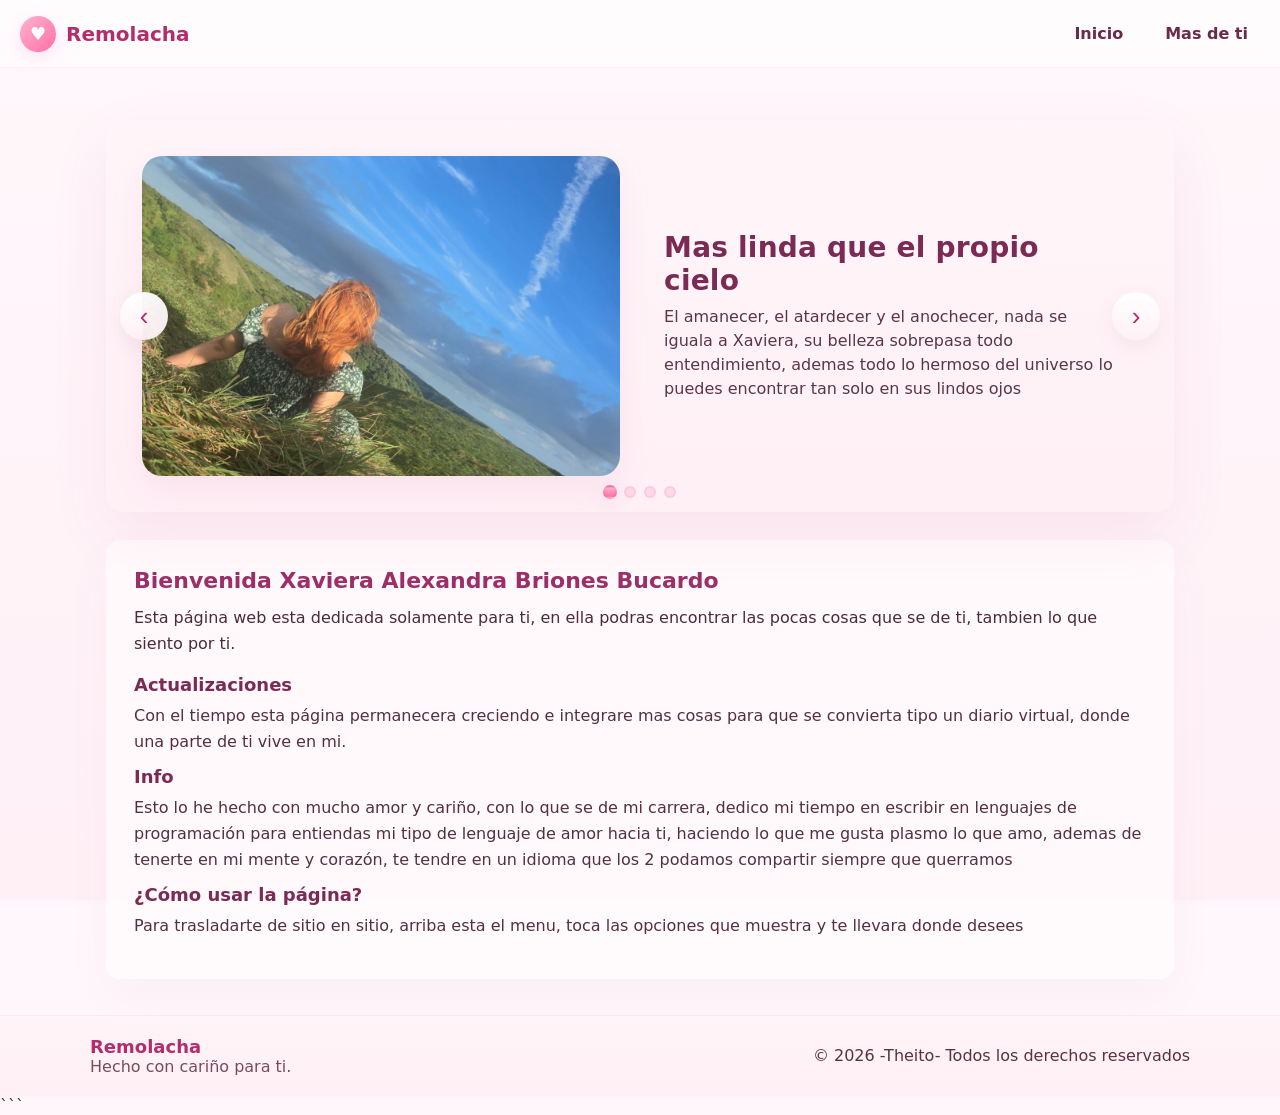
<file: index.html>
<!doctype html>
<html lang="es">
<head>
  <meta charset="utf-8" />
  <meta name="viewport" content="width=device-width,initial-scale=1" />
  <title>Remolacha❤️‍🩹</title>

  <link rel="stylesheet" href="./style.css">
</head>
<body>

  <header class="nav" id="nav">
    <div class="logo" aria-hidden="false">
      <div class="heart" aria-hidden="true">♥</div>
      Remolacha
    </div>
    <nav>
      <ul>
        <li><a href="./index.html">Inicio</a></li>
        <li><a href="./html/extra 1.html">Mas de ti</a></li>
      </ul>
    </nav>
  </header>

  <main class="container">

    <section id="inicio" class="carousel" aria-label="Carrusel romántico">
      <div class="slides" id="slides">
        <!-- Slide 1 -->
        <div class="slide s1" role="group" aria-roledescription="slide" aria-label="Slide 1">
          <div class="content">
            <div class="img-blob">
              <img class="slide-img" src="./img/1.jpg" alt="Pareja caminando al atardecer" loading="lazy">
            </div>
            <div class="text">
              <h2>Mas linda que el propio cielo</h2>
              <p>El amanecer, el atardecer y el anochecer, nada se iguala a Xaviera, su belleza sobrepasa todo entendimiento, ademas todo lo hermoso del universo lo puedes encontrar tan solo en sus lindos ojos</p>
            </div>
          </div>
        </div>

        <!-- Slide 2 -->
        <div class="slide s2" role="group" aria-roledescription="slide" aria-label="Slide 2">
          <div class="content">
            <div class="img-blob">
              <img class="slide-img" src="./img/3.jpg" alt="Risas compartidas en un café" loading="lazy">
            </div>
            <div class="text">
              <h2>Risas compartidas</h2>
              <p>Cuando estas con ella siempre hay algo que hablar y te transmite su vibra que te da paz y felicidad, su ser es incomparable, es imposible conocer a alguien mas como Alexandra</p>
            </div>
          </div>
        </div>

        <!-- Slide 3 -->
        <div class="slide s3" role="group" aria-roledescription="slide" aria-label="Slide 3">
          <div class="content">
            <div class="img-blob">
              <img class="slide-img" src="./img/4.jpg" alt="Manos entrelazadas" loading="lazy">
            </div>
            <div class="text">
              <h2>Regalo de Dios</h2>
              <p>Conocerla es una bendición de parte de Dios, transmite calidez con cada abrazo suyo, la vida seria distinta si ella no se cruza en tu camino, ya que ella marca un antes y un despues</p>
            </div>
          </div>
        </div>

        <!-- Slide 4 -->
        <div class="slide s4" role="group" aria-roledescription="slide" aria-label="Slide 4">
          <div class="content">
            <div class="img-blob">
              <img class="slide-img" src="./img/0.jpg" alt="Mirada cómplice al horizonte" loading="lazy">
            </div>
            <div class="text">
              <h2>Es la mujer que amo</h2>
              <p>Conecte con ella desde que me iba a su lado en el microbus, mientras ella iba apoyada en mi, vi lo linda que podia ser, desde entonces, no hay segundo que mi alma la recuerde, que mi corazón la ame y que mi ser la quiera</p>
            </div>
          </div>
        </div>
      </div>

      <!-- Flechas -->
      <button class="arrow left" id="prev" aria-label="Anterior">‹</button>
      <button class="arrow right" id="next" aria-label="Siguiente">›</button>

      <!-- Indicadores -->
      <div class="indicators" id="indicators" aria-hidden="false">
        <button class="dot active" data-index="0" aria-label="Ir a slide 1"></button>
        <button class="dot" data-index="1" aria-label="Ir a slide 2"></button>
        <button class="dot" data-index="2" aria-label="Ir a slide 3"></button>
        <button class="dot" data-index="3" aria-label="Ir a slide 4"></button>
      </div>
    </section>

    <!-- Espacio extenso para información -->
    <section id="info" class="info">
      <h3>Bienvenida Xaviera Alexandra Briones Bucardo</h3>
      <p>
Esta página web esta dedicada solamente para ti, en ella podras encontrar las pocas cosas que se de ti, tambien lo que siento por ti.
      </p>

      <article class="long-text">
        <h4>Actualizaciones</h4>
        <p>Con el tiempo esta página permanecera creciendo e integrare mas cosas para que se convierta tipo un diario virtual, donde una parte de ti vive en mi.</p>

        <h4>Info</h4>
        <p>Esto lo he hecho con mucho amor y cariño, con lo que se de mi carrera, dedico mi tiempo en escribir en lenguajes de programación para entiendas mi tipo de lenguaje de amor hacia ti, haciendo lo que me gusta plasmo lo que amo, ademas de tenerte en mi mente y corazón, te tendre en un idioma que los 2 podamos compartir siempre que querramos</p>

                <h4>¿Cómo usar la página?</h4>
        <p>Para trasladarte de sitio en sitio, arriba esta el menu, toca las opciones que muestra y te llevara donde desees</p>

      </article>
    </section>
  </main>

  <!-- Footer -->
  <footer class="site-footer" id="contacto">
    <div class="footer-inner">
      <div class="footer-left">
        <strong>Remolacha</strong>
        <p>Hecho con cariño para ti.</p>
      </div>
      <div class="footer-right">
        <p>© <span id="year"></span> -Theito- Todos los derechos reservados</p>
      </div>
    </div>
  </footer>

  <!-- JavaScript inline (scripts dentro del HTML) -->
  <script>
    (function(){
      // Referencias DOM
      const slidesEl = document.getElementById('slides');
      let slides = Array.from(document.querySelectorAll('.slide'));
      const prevBtn = document.getElementById('prev');
      const nextBtn = document.getElementById('next');
      const indicatorsEl = document.getElementById('indicators');
      let dots = Array.from(indicatorsEl ? indicatorsEl.querySelectorAll('.dot') : []);
      let index = 0;
      const intervalMs = 5000; // 5 segundos
      let timer = null;
      let isHovering = false;

      // Recalcula total dinámicamente
      function totalSlides() { return slides.length; }

      // Asegura que el contenedor y cada slide tengan los estilos inline necesarios
      function updateSlidesWidth() {
        const total = totalSlides();
        slidesEl.style.width = (100 * total) + '%';
        slides.forEach((s) => {
          s.style.flex = '0 0 ' + (100 / total) + '%';
          s.style.maxWidth = (100 / total) + '%';
        });
      }

      // Mueve al slide i
      function goTo(i, animate = true) {
        const total = totalSlides();
        if(total === 0) return;
        index = ((i % total) + total) % total;
        if(!animate) {
          slidesEl.style.transition = 'none';
        } else {
          slidesEl.style.transition = '';
        }
        // mover según porcentaje relativo (cada slide ocupa 100/total % de slidesEl)
        const shift = (index * (100 / total));
        slidesEl.style.transform = 'translateX(-' + shift + '%)';
        updateDots();
        // accesibilidad
        slides.forEach((s, idx) => {
          s.setAttribute('aria-hidden', idx === index ? 'false' : 'true');
        });
      }

      function next() { goTo(index + 1); }
      function prev() { goTo(index - 1); }

      function updateDots() {
        dots.forEach(d => d.classList.remove('active'));
        if(dots[index]) dots[index].classList.add('active');
        // mantener data-index actualizado en caso de cambios
        dots.forEach((d, i) => d.dataset.index = i);
      }

      // Temporizador autoplay con pausa en hover / focus
      function startTimer() {
        stopTimer();
        timer = setInterval(() => { if(!isHovering) next(); }, intervalMs);
      }
      function stopTimer() {
        if(timer) { clearInterval(timer); timer = null; }
      }

      // Eventos botones e indicadores
      function attachEvents() {
        if(nextBtn) nextBtn.addEventListener('click', () => { next(); startTimer(); });
        if(prevBtn) prevBtn.addEventListener('click', () => { prev(); startTimer(); });

        // indicadores (dots)
        dots.forEach(d => {
          d.addEventListener('click', (e) => {
            const i = Number(e.currentTarget.dataset.index);
            goTo(i);
            startTimer();
          });
        });

        // pausa autoplay en hover/focus
        const carousel = document.querySelector('.carousel');
        if(carousel) {
          carousel.addEventListener('mouseenter', () => { isHovering = true; });
          carousel.addEventListener('mouseleave', () => { isHovering = false; });
          carousel.addEventListener('focusin', () => { isHovering = true; });
          carousel.addEventListener('focusout', () => { isHovering = false; });
        }

        // swipe táctil básico
        (function addSwipe() {
          const carouselEl = document.querySelector('.carousel');
          if(!carouselEl) return;
          let startX = 0;
          let deltaX = 0;
          const threshold = 50;
          carouselEl.addEventListener('touchstart', (e) => {
            startX = e.touches[0].clientX;
            deltaX = 0;
            isHovering = true;
          }, {passive: true});
          carouselEl.addEventListener('touchmove', (e) => {
            deltaX = e.touches[0].clientX - startX;
          }, {passive: true});
          carouselEl.addEventListener('touchend', () => {
            isHovering = false;
            if(Math.abs(deltaX) > threshold) {
              if(deltaX > 0) prev(); else next();
              startTimer();
            }
          });
        })();

        // accesibilidad: flechas del teclado
        document.addEventListener('keydown', (e) => {
          if(e.key === 'ArrowLeft') { prev(); startTimer(); }
          if(e.key === 'ArrowRight') { next(); startTimer(); }
        });
      }

      // Inicialización completa (y después de añadir/eliminar slides)
      function initCarousel() {
        slides = Array.from(document.querySelectorAll('.slide'));
        // si no hay indicadores o su número no coincide, rehacerlos
        let shouldRebuildDots = false;
        if(!indicatorsEl) {
          shouldRebuildDots = true;
        } else {
          const existing = Array.from(indicatorsEl.querySelectorAll('.dot'));
          if(existing.length !== slides.length) shouldRebuildDots = true;
        }
        if(shouldRebuildDots) rebuildIndicators();
        dots = Array.from(document.querySelectorAll('.dot'));
        updateSlidesWidth();
        attachEvents();
        goTo(0, false);
        startTimer();
      }

      // Reconstruir indicadores desde cero para sincronizar con slides
      function rebuildIndicators() {
        if(!indicatorsEl) return;
        indicatorsEl.innerHTML = '';
        slides.forEach((s, i) => {
          const btn = document.createElement('button');
          btn.className = 'dot' + (i === 0 ? ' active' : '');
          btn.dataset.index = i;
          btn.setAttribute('aria-label', 'Ir a slide ' + (i + 1));
          indicatorsEl.appendChild(btn);
        });
      }

      // API pública simple para añadir slides dinámicamente
      window.romanticaCarousel = {
        addSlide: function({imgSrc, imgAlt, title = '', text = ''}) {
          const slide = document.createElement('div');
          slide.className = 'slide';
          const idx = totalSlides();
          slide.setAttribute('role','group');
          slide.setAttribute('aria-roledescription','slide');
          slide.setAttribute('aria-label','Slide ' + (idx + 1));
          slide.innerHTML = `
            <div class="content">
              <div class="img-blob">
                <img class="slide-img" src="${escapeHtml(imgSrc)}" alt="${escapeHtml(imgAlt || '')}" loading="lazy">
              </div>
              <div class="text">
                <h2>${escapeHtml(title)}</h2>
                <p>${escapeHtml(text)}</p>
              </div>
            </div>
          `;
          slidesEl.appendChild(slide);
          // re-inicializar estructura
          initCarousel();
        },
        goTo: function(i) { goTo(i); },
        next: next,
        prev: prev,
        stop: stopTimer,
        play: startTimer
      };

      // escapeHtml para seguridad al insertar strings
      function escapeHtml(str) {
        if(!str) return '';
        return String(str).replace(/[&<>"']/g, function(m) {
          return ({'&':'&amp;','<':'&lt;','>':'&gt;','"':'&quot;',"'":'&#39;'})[m];
        });
      }

      // Año dinámico en footer
      const yearEl = document.getElementById('year');
      if(yearEl) yearEl.textContent = new Date().getFullYear();

      // Ejecutar init
      initCarousel();

      (function(){
  const prefersReduced = window.matchMedia && window.matchMedia('(prefers-reduced-motion: reduce)').matches;
  const STAGGER_MS = 80;

  // Si el usuario prefiere reducir movimiento, marcar todo visible y salir
  if (prefersReduced) {
    document.querySelectorAll('.fade-in-up').forEach(el => el.classList.add('is-visible'));
    return;
  }

  // Observer para elementos que no están en vista al cargar
  const io = new IntersectionObserver((entries) => {
    entries.forEach(entry => {
      if (entry.isIntersecting) {
        entry.target.classList.add('is-visible');
        io.unobserve(entry.target);
      }
    });
  }, { root: null, rootMargin: '0px 0px -8% 0px', threshold: 0.08 });

  // Revelado inmediato con stagger para elementos visibles en carga
  function revealOnLoad() {
    const els = Array.from(document.querySelectorAll('.fade-in-up'));
    els.forEach((el, i) => {
      const rect = el.getBoundingClientRect();
      const inViewport = rect.top < window.innerHeight && rect.bottom > 0;
      const data = el.getAttribute('data-stagger');
      const idx = (data !== null) ? Number(data) : i;
      const delay = Math.max(0, Math.min(8, idx)) * STAGGER_MS;

      if (inViewport) {
        // usar rAF + timeout para asegurar la transición sea visible
        requestAnimationFrame(() => {
          setTimeout(() => el.classList.add('is-visible'), delay);
        });
      } else {
        io.observe(el);
      }
    });
  }

  // Ejecutar en carga completa del DOM
  if (document.readyState === 'loading') {
    document.addEventListener('DOMContentLoaded', revealOnLoad);
  } else {
    revealOnLoad();
  }

  // API: permitir revelar manualmente
  window.revealElementNow = function(selectorOrEl, delay = 0) {
    const el = (typeof selectorOrEl === 'string') ? document.querySelector(selectorOrEl) : selectorOrEl;
    if (!el) return;
    setTimeout(() => el.classList.add('is-visible'), delay);
    try { io.unobserve(el); } catch(e){}
  };
})();(function(){
  const prefersReduced = window.matchMedia && window.matchMedia('(prefers-reduced-motion: reduce)').matches;
  const STAGGER_MS = 80;

  // Si el usuario prefiere reducir movimiento, marcar todo visible y salir
  if (prefersReduced) {
    document.querySelectorAll('.fade-in-up').forEach(el => el.classList.add('is-visible'));
    return;
  }

  // Observer para elementos que no están en vista al cargar
  const io = new IntersectionObserver((entries) => {
    entries.forEach(entry => {
      if (entry.isIntersecting) {
        entry.target.classList.add('is-visible');
        io.unobserve(entry.target);
      }
    });
  }, { root: null, rootMargin: '0px 0px -8% 0px', threshold: 0.08 });

  // Revelado inmediato con stagger para elementos visibles en carga
  function revealOnLoad() {
    const els = Array.from(document.querySelectorAll('.fade-in-up'));
    els.forEach((el, i) => {
      const rect = el.getBoundingClientRect();
      const inViewport = rect.top < window.innerHeight && rect.bottom > 0;
      const data = el.getAttribute('data-stagger');
      const idx = (data !== null) ? Number(data) : i;
      const delay = Math.max(0, Math.min(8, idx)) * STAGGER_MS;

      if (inViewport) {
        // usar rAF + timeout para asegurar la transición sea visible
        requestAnimationFrame(() => {
          setTimeout(() => el.classList.add('is-visible'), delay);
        });
      } else {
        io.observe(el);
      }
    });
  }

  // Ejecutar en carga completa del DOM
  if (document.readyState === 'loading') {
    document.addEventListener('DOMContentLoaded', revealOnLoad);
  } else {
    revealOnLoad();
  }

  // API: permitir revelar manualmente
  window.revealElementNow = function(selectorOrEl, delay = 0) {
    const el = (typeof selectorOrEl === 'string') ? document.querySelector(selectorOrEl) : selectorOrEl;
    if (!el) return;
    setTimeout(() => el.classList.add('is-visible'), delay);
    try { io.unobserve(el); } catch(e){}
  };
})();(function(){
  const prefersReduced = window.matchMedia && window.matchMedia('(prefers-reduced-motion: reduce)').matches;
  const STAGGER_MS = 80;

  // Si el usuario prefiere reducir movimiento, marcar todo visible y salir
  if (prefersReduced) {
    document.querySelectorAll('.fade-in-up').forEach(el => el.classList.add('is-visible'));
    return;
  }

  // Observer para elementos que no están en vista al cargar
  const io = new IntersectionObserver((entries) => {
    entries.forEach(entry => {
      if (entry.isIntersecting) {
        entry.target.classList.add('is-visible');
        io.unobserve(entry.target);
      }
    });
  }, { root: null, rootMargin: '0px 0px -8% 0px', threshold: 0.08 });

  // Revelado inmediato con stagger para elementos visibles en carga
  function revealOnLoad() {
    const els = Array.from(document.querySelectorAll('.fade-in-up'));
    els.forEach((el, i) => {
      const rect = el.getBoundingClientRect();
      const inViewport = rect.top < window.innerHeight && rect.bottom > 0;
      const data = el.getAttribute('data-stagger');
      const idx = (data !== null) ? Number(data) : i;
      const delay = Math.max(0, Math.min(8, idx)) * STAGGER_MS;

      if (inViewport) {
        // usar rAF + timeout para asegurar la transición sea visible
        requestAnimationFrame(() => {
          setTimeout(() => el.classList.add('is-visible'), delay);
        });
      } else {
        io.observe(el);
      }
    });
  }

  // Ejecutar en carga completa del DOM
  if (document.readyState === 'loading') {
    document.addEventListener('DOMContentLoaded', revealOnLoad);
  } else {
    revealOnLoad();
  }

  // API: permitir revelar manualmente
  window.revealElementNow = function(selectorOrEl, delay = 0) {
    const el = (typeof selectorOrEl === 'string') ? document.querySelector(selectorOrEl) : selectorOrEl;
    if (!el) return;
    setTimeout(() => el.classList.add('is-visible'), delay);
    try { io.unobserve(el); } catch(e){}
  };
})();(function(){
  const prefersReduced = window.matchMedia && window.matchMedia('(prefers-reduced-motion: reduce)').matches;
  const STAGGER_MS = 80;

  // Si el usuario prefiere reducir movimiento, marcar todo visible y salir
  if (prefersReduced) {
    document.querySelectorAll('.fade-in-up').forEach(el => el.classList.add('is-visible'));
    return;
  }

  // Observer para elementos que no están en vista al cargar
  const io = new IntersectionObserver((entries) => {
    entries.forEach(entry => {
      if (entry.isIntersecting) {
        entry.target.classList.add('is-visible');
        io.unobserve(entry.target);
      }
    });
  }, { root: null, rootMargin: '0px 0px -8% 0px', threshold: 0.08 });

  // Revelado inmediato con stagger para elementos visibles en carga
  function revealOnLoad() {
    const els = Array.from(document.querySelectorAll('.fade-in-up'));
    els.forEach((el, i) => {
      const rect = el.getBoundingClientRect();
      const inViewport = rect.top < window.innerHeight && rect.bottom > 0;
      const data = el.getAttribute('data-stagger');
      const idx = (data !== null) ? Number(data) : i;
      const delay = Math.max(0, Math.min(8, idx)) * STAGGER_MS;

      if (inViewport) {
        // usar rAF + timeout para asegurar la transición sea visible
        requestAnimationFrame(() => {
          setTimeout(() => el.classList.add('is-visible'), delay);
        });
      } else {
        io.observe(el);
      }
    });
  }

  // Ejecutar en carga completa del DOM
  if (document.readyState === 'loading') {
    document.addEventListener('DOMContentLoaded', revealOnLoad);
  } else {
    revealOnLoad();
  }

  // API: permitir revelar manualmente
  window.revealElementNow = function(selectorOrEl, delay = 0) {
    const el = (typeof selectorOrEl === 'string') ? document.querySelector(selectorOrEl) : selectorOrEl;
    if (!el) return;
    setTimeout(() => el.classList.add('is-visible'), delay);
    try { io.unobserve(el); } catch(e){}
  };
})();(function(){
  const prefersReduced = window.matchMedia && window.matchMedia('(prefers-reduced-motion: reduce)').matches;
  const STAGGER_MS = 80;

  // Si el usuario prefiere reducir movimiento, marcar todo visible y salir
  if (prefersReduced) {
    document.querySelectorAll('.fade-in-up').forEach(el => el.classList.add('is-visible'));
    return;
  }

  // Observer para elementos que no están en vista al cargar
  const io = new IntersectionObserver((entries) => {
    entries.forEach(entry => {
      if (entry.isIntersecting) {
        entry.target.classList.add('is-visible');
        io.unobserve(entry.target);
      }
    });
  }, { root: null, rootMargin: '0px 0px -8% 0px', threshold: 0.08 });

  // Revelado inmediato con stagger para elementos visibles en carga
  function revealOnLoad() {
    const els = Array.from(document.querySelectorAll('.fade-in-up'));
    els.forEach((el, i) => {
      const rect = el.getBoundingClientRect();
      const inViewport = rect.top < window.innerHeight && rect.bottom > 0;
      const data = el.getAttribute('data-stagger');
      const idx = (data !== null) ? Number(data) : i;
      const delay = Math.max(0, Math.min(8, idx)) * STAGGER_MS;

      if (inViewport) {
        // usar rAF + timeout para asegurar la transición sea visible
        requestAnimationFrame(() => {
          setTimeout(() => el.classList.add('is-visible'), delay);
        });
      } else {
        io.observe(el);
      }
    });
  }

  // Ejecutar en carga completa del DOM
  if (document.readyState === 'loading') {
    document.addEventListener('DOMContentLoaded', revealOnLoad);
  } else {
    revealOnLoad();
  }

  // API: permitir revelar manualmente
  window.revealElementNow = function(selectorOrEl, delay = 0) {
    const el = (typeof selectorOrEl === 'string') ? document.querySelector(selectorOrEl) : selectorOrEl;
    if (!el) return;
    setTimeout(() => el.classList.add('is-visible'), delay);
    try { io.unobserve(el); } catch(e){}
  };
})();(function(){
  const prefersReduced = window.matchMedia && window.matchMedia('(prefers-reduced-motion: reduce)').matches;
  const STAGGER_MS = 80;

  // Si el usuario prefiere reducir movimiento, marcar todo visible y salir
  if (prefersReduced) {
    document.querySelectorAll('.fade-in-up').forEach(el => el.classList.add('is-visible'));
    return;
  }

  // Observer para elementos que no están en vista al cargar
  const io = new IntersectionObserver((entries) => {
    entries.forEach(entry => {
      if (entry.isIntersecting) {
        entry.target.classList.add('is-visible');
        io.unobserve(entry.target);
      }
    });
  }, { root: null, rootMargin: '0px 0px -8% 0px', threshold: 0.08 });

  // Revelado inmediato con stagger para elementos visibles en carga
  function revealOnLoad() {
    const els = Array.from(document.querySelectorAll('.fade-in-up'));
    els.forEach((el, i) => {
      const rect = el.getBoundingClientRect();
      const inViewport = rect.top < window.innerHeight && rect.bottom > 0;
      const data = el.getAttribute('data-stagger');
      const idx = (data !== null) ? Number(data) : i;
      const delay = Math.max(0, Math.min(8, idx)) * STAGGER_MS;

      if (inViewport) {
        // usar rAF + timeout para asegurar la transición sea visible
        requestAnimationFrame(() => {
          setTimeout(() => el.classList.add('is-visible'), delay);
        });
      } else {
        io.observe(el);
      }
    });
  }

  // Ejecutar en carga completa del DOM
  if (document.readyState === 'loading') {
    document.addEventListener('DOMContentLoaded', revealOnLoad);
  } else {
    revealOnLoad();
  }

  // API: permitir revelar manualmente
  window.revealElementNow = function(selectorOrEl, delay = 0) {
    const el = (typeof selectorOrEl === 'string') ? document.querySelector(selectorOrEl) : selectorOrEl;
    if (!el) return;
    setTimeout(() => el.classList.add('is-visible'), delay);
    try { io.unobserve(el); } catch(e){}
  };
})();(function(){
  const prefersReduced = window.matchMedia && window.matchMedia('(prefers-reduced-motion: reduce)').matches;
  const STAGGER_MS = 80;

  // Si el usuario prefiere reducir movimiento, marcar todo visible y salir
  if (prefersReduced) {
    document.querySelectorAll('.fade-in-up').forEach(el => el.classList.add('is-visible'));
    return;
  }

  // Observer para elementos que no están en vista al cargar
  const io = new IntersectionObserver((entries) => {
    entries.forEach(entry => {
      if (entry.isIntersecting) {
        entry.target.classList.add('is-visible');
        io.unobserve(entry.target);
      }
    });
  }, { root: null, rootMargin: '0px 0px -8% 0px', threshold: 0.08 });

  // Revelado inmediato con stagger para elementos visibles en carga
  function revealOnLoad() {
    const els = Array.from(document.querySelectorAll('.fade-in-up'));
    els.forEach((el, i) => {
      const rect = el.getBoundingClientRect();
      const inViewport = rect.top < window.innerHeight && rect.bottom > 0;
      const data = el.getAttribute('data-stagger');
      const idx = (data !== null) ? Number(data) : i;
      const delay = Math.max(0, Math.min(8, idx)) * STAGGER_MS;

      if (inViewport) {
        // usar rAF + timeout para asegurar la transición sea visible
        requestAnimationFrame(() => {
          setTimeout(() => el.classList.add('is-visible'), delay);
        });
      } else {
        io.observe(el);
      }
    });
  }

  // Ejecutar en carga completa del DOM
  if (document.readyState === 'loading') {
    document.addEventListener('DOMContentLoaded', revealOnLoad);
  } else {
    revealOnLoad();
  }

  // API: permitir revelar manualmente
  window.revealElementNow = function(selectorOrEl, delay = 0) {
    const el = (typeof selectorOrEl === 'string') ? document.querySelector(selectorOrEl) : selectorOrEl;
    if (!el) return;
    setTimeout(() => el.classList.add('is-visible'), delay);
    try { io.unobserve(el); } catch(e){}
  };
})();(function(){
  const prefersReduced = window.matchMedia && window.matchMedia('(prefers-reduced-motion: reduce)').matches;
  const STAGGER_MS = 80;

  // Si el usuario prefiere reducir movimiento, marcar todo visible y salir
  if (prefersReduced) {
    document.querySelectorAll('.fade-in-up').forEach(el => el.classList.add('is-visible'));
    return;
  }

  // Observer para elementos que no están en vista al cargar
  const io = new IntersectionObserver((entries) => {
    entries.forEach(entry => {
      if (entry.isIntersecting) {
        entry.target.classList.add('is-visible');
        io.unobserve(entry.target);
      }
    });
  }, { root: null, rootMargin: '0px 0px -8% 0px', threshold: 0.08 });

  // Revelado inmediato con stagger para elementos visibles en carga
  function revealOnLoad() {
    const els = Array.from(document.querySelectorAll('.fade-in-up'));
    els.forEach((el, i) => {
      const rect = el.getBoundingClientRect();
      const inViewport = rect.top < window.innerHeight && rect.bottom > 0;
      const data = el.getAttribute('data-stagger');
      const idx = (data !== null) ? Number(data) : i;
      const delay = Math.max(0, Math.min(8, idx)) * STAGGER_MS;

      if (inViewport) {
        // usar rAF + timeout para asegurar la transición sea visible
        requestAnimationFrame(() => {
          setTimeout(() => el.classList.add('is-visible'), delay);
        });
      } else {
        io.observe(el);
      }
    });
  }

  // Ejecutar en carga completa del DOM
  if (document.readyState === 'loading') {
    document.addEventListener('DOMContentLoaded', revealOnLoad);
  } else {
    revealOnLoad();
  }

  // API: permitir revelar manualmente
  window.revealElementNow = function(selectorOrEl, delay = 0) {
    const el = (typeof selectorOrEl === 'string') ? document.querySelector(selectorOrEl) : selectorOrEl;
    if (!el) return;
    setTimeout(() => el.classList.add('is-visible'), delay);
    try { io.unobserve(el); } catch(e){}
  };
})();(function(){
  const prefersReduced = window.matchMedia && window.matchMedia('(prefers-reduced-motion: reduce)').matches;
  const STAGGER_MS = 80;

  // Si el usuario prefiere reducir movimiento, marcar todo visible y salir
  if (prefersReduced) {
    document.querySelectorAll('.fade-in-up').forEach(el => el.classList.add('is-visible'));
    return;
  }

  // Observer para elementos que no están en vista al cargar
  const io = new IntersectionObserver((entries) => {
    entries.forEach(entry => {
      if (entry.isIntersecting) {
        entry.target.classList.add('is-visible');
        io.unobserve(entry.target);
      }
    });
  }, { root: null, rootMargin: '0px 0px -8% 0px', threshold: 0.08 });

  // Revelado inmediato con stagger para elementos visibles en carga
  function revealOnLoad() {
    const els = Array.from(document.querySelectorAll('.fade-in-up'));
    els.forEach((el, i) => {
      const rect = el.getBoundingClientRect();
      const inViewport = rect.top < window.innerHeight && rect.bottom > 0;
      const data = el.getAttribute('data-stagger');
      const idx = (data !== null) ? Number(data) : i;
      const delay = Math.max(0, Math.min(8, idx)) * STAGGER_MS;

      if (inViewport) {
        // usar rAF + timeout para asegurar la transición sea visible
        requestAnimationFrame(() => {
          setTimeout(() => el.classList.add('is-visible'), delay);
        });
      } else {
        io.observe(el);
      }
    });
  }

  // Ejecutar en carga completa del DOM
  if (document.readyState === 'loading') {
    document.addEventListener('DOMContentLoaded', revealOnLoad);
  } else {
    revealOnLoad();
  }

  // API: permitir revelar manualmente
  window.revealElementNow = function(selectorOrEl, delay = 0) {
    const el = (typeof selectorOrEl === 'string') ? document.querySelector(selectorOrEl) : selectorOrEl;
    if (!el) return;
    setTimeout(() => el.classList.add('is-visible'), delay);
    try { io.unobserve(el); } catch(e){}
  };
})();(function(){
  const prefersReduced = window.matchMedia && window.matchMedia('(prefers-reduced-motion: reduce)').matches;
  const STAGGER_MS = 80;

  // Si el usuario prefiere reducir movimiento, marcar todo visible y salir
  if (prefersReduced) {
    document.querySelectorAll('.fade-in-up').forEach(el => el.classList.add('is-visible'));
    return;
  }

  // Observer para elementos que no están en vista al cargar
  const io = new IntersectionObserver((entries) => {
    entries.forEach(entry => {
      if (entry.isIntersecting) {
        entry.target.classList.add('is-visible');
        io.unobserve(entry.target);
      }
    });
  }, { root: null, rootMargin: '0px 0px -8% 0px', threshold: 0.08 });

  // Revelado inmediato con stagger para elementos visibles en carga
  function revealOnLoad() {
    const els = Array.from(document.querySelectorAll('.fade-in-up'));
    els.forEach((el, i) => {
      const rect = el.getBoundingClientRect();
      const inViewport = rect.top < window.innerHeight && rect.bottom > 0;
      const data = el.getAttribute('data-stagger');
      const idx = (data !== null) ? Number(data) : i;
      const delay = Math.max(0, Math.min(8, idx)) * STAGGER_MS;

      if (inViewport) {
        // usar rAF + timeout para asegurar la transición sea visible
        requestAnimationFrame(() => {
          setTimeout(() => el.classList.add('is-visible'), delay);
        });
      } else {
        io.observe(el);
      }
    });
  }

  // Ejecutar en carga completa del DOM
  if (document.readyState === 'loading') {
    document.addEventListener('DOMContentLoaded', revealOnLoad);
  } else {
    revealOnLoad();
  }

  // API: permitir revelar manualmente
  window.revealElementNow = function(selectorOrEl, delay = 0) {
    const el = (typeof selectorOrEl === 'string') ? document.querySelector(selectorOrEl) : selectorOrEl;
    if (!el) return;
    setTimeout(() => el.classList.add('is-visible'), delay);
    try { io.unobserve(el); } catch(e){}
  };
})();

      // Recalcular layout al cambiar tamaño de ventana (evita glitches)
      let resizeTimeout = null;
      window.addEventListener('resize', () => {
        clearTimeout(resizeTimeout);
        resizeTimeout = setTimeout(() => {
          updateSlidesWidth();
          goTo(index, false);
        }, 120);
      });
    })();
  </script>
</body>
</html>
```
</file>
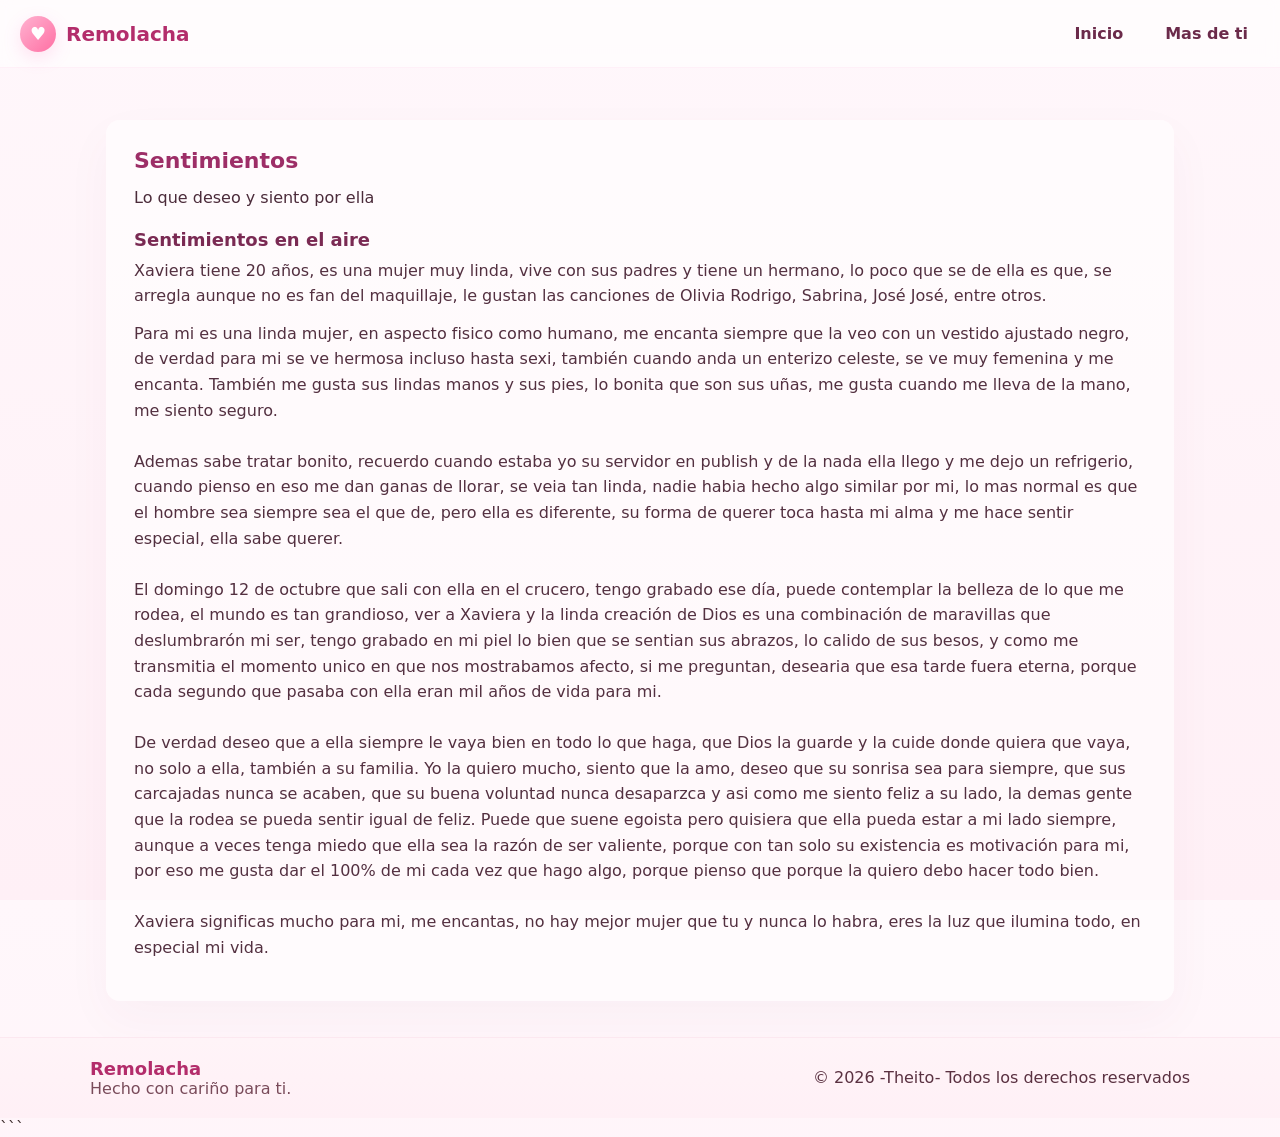
<file: html/Sentimientos.html>
<!doctype html>
<html lang="es">
<head>
  <meta charset="utf-8" />
  <meta name="viewport" content="width=device-width,initial-scale=1" />
  <title>Sentimientos - Remolacha❤️‍🩹</title>

  <link rel="stylesheet" href="../style.css">
</head>
<body>

  <header class="nav" id="nav">
    <div class="logo" aria-hidden="false">
      <div class="heart" aria-hidden="true">♥</div>
      Remolacha
    </div>
    <nav>
      <ul>
        <li><a href="../index.html">Inicio</a></li>
        <li><a href="../html/extra 1.html">Mas de ti</a></li>
      </ul>
    </nav>
  </header>

  <main class="container">

    <!-- Espacio extenso para información -->
    <section id="info" class="info">
      <h3>Sentimientos</h3>
      <p>
Lo que deseo y siento por ella
 </p>

      
      <article class="long-text">
        <h4>Sentimientos en el aire</h4>

        <p>
            Xaviera tiene 20 años, es una mujer muy linda, vive con sus padres y tiene un hermano, lo poco que se de ella es que, se arregla aunque no es fan del maquillaje, le gustan las canciones de Olivia Rodrigo, Sabrina, José José, entre otros.

        </p>
        <p>
            Para mi es una linda mujer, en aspecto fisico como humano, me encanta siempre que la veo con un vestido ajustado negro, de verdad para mi se ve hermosa incluso hasta sexi, también cuando anda un enterizo celeste, se ve muy femenina y me encanta. También me gusta sus lindas manos y sus pies, lo bonita que son sus uñas, me gusta cuando me lleva de la mano, me siento seguro.
            <br>
            <br>
            Ademas sabe tratar bonito, recuerdo cuando estaba yo su servidor en publish y de la nada ella llego y me dejo un refrigerio, cuando pienso en eso me dan ganas de llorar, se veia tan linda, nadie habia hecho algo similar por mi, lo mas normal es que el hombre sea siempre sea el que de, pero ella es diferente, su forma de querer toca hasta mi alma y me hace sentir especial, ella sabe querer.
<br>
<br>
El domingo 12 de octubre que sali con ella en el crucero, tengo grabado ese día, puede contemplar la belleza de lo que me rodea, el mundo es tan grandioso, ver a Xaviera y la linda creación de Dios es una combinación de maravillas que deslumbrarón mi ser, tengo grabado en mi piel lo bien que se sentian sus abrazos, lo calido de sus besos, y como me transmitia el momento unico en que nos mostrabamos afecto, si me preguntan, desearia que esa tarde fuera eterna, porque cada segundo que pasaba con ella eran mil años de vida para mi.
<br>
<br>     
De verdad deseo que a ella siempre le vaya bien en todo lo que haga, que Dios la guarde y la cuide donde quiera que vaya, no solo a ella, también a su familia. Yo la quiero mucho, siento que la amo, deseo que su sonrisa sea para siempre, que sus carcajadas nunca se acaben, que su buena voluntad nunca desaparzca y asi como me siento feliz a su lado, la demas gente que la rodea se pueda sentir igual de feliz.
Puede que suene egoista pero quisiera que ella pueda estar a mi lado siempre, aunque a veces tenga miedo que ella sea la razón de ser valiente, porque con tan solo su existencia es motivación para mi, por eso me gusta dar el 100% de mi cada vez que hago algo, porque pienso que porque la quiero debo hacer todo bien.
<br>
<br>
Xaviera significas mucho para mi, me encantas, no hay mejor mujer que tu y nunca lo habra, eres la luz que ilumina todo, en especial mi vida.
</p>



      </article>
    </section>
  </main>

  <!-- Footer -->
  <footer class="site-footer" id="contacto">
    <div class="footer-inner">
      <div class="footer-left">
        <strong>Remolacha</strong>
        <p>Hecho con cariño para ti.</p>
      </div>
      <div class="footer-right">
        <p>© <span id="year"></span> -Theito- Todos los derechos reservados</p>
      </div>
    </div>
  </footer>

  <!-- JavaScript inline (scripts dentro del HTML) -->
  <script>
    (function(){
      // Referencias DOM
      const slidesEl = document.getElementById('slides');
      let slides = Array.from(document.querySelectorAll('.slide'));
      const prevBtn = document.getElementById('prev');
      const nextBtn = document.getElementById('next');
      const indicatorsEl = document.getElementById('indicators');
      let dots = Array.from(indicatorsEl ? indicatorsEl.querySelectorAll('.dot') : []);
      let index = 0;
      const intervalMs = 5000; // 5 segundos
      let timer = null;
      let isHovering = false;

      // Recalcula total dinámicamente
      function totalSlides() { return slides.length; }

      // Asegura que el contenedor y cada slide tengan los estilos inline necesarios
      function updateSlidesWidth() {
        const total = totalSlides();
        slidesEl.style.width = (100 * total) + '%';
        slides.forEach((s) => {
          s.style.flex = '0 0 ' + (100 / total) + '%';
          s.style.maxWidth = (100 / total) + '%';
        });
      }

      // Mueve al slide i
      function goTo(i, animate = true) {
        const total = totalSlides();
        if(total === 0) return;
        index = ((i % total) + total) % total;
        if(!animate) {
          slidesEl.style.transition = 'none';
        } else {
          slidesEl.style.transition = '';
        }
        // mover según porcentaje relativo (cada slide ocupa 100/total % de slidesEl)
        const shift = (index * (100 / total));
        slidesEl.style.transform = 'translateX(-' + shift + '%)';
        updateDots();
        // accesibilidad
        slides.forEach((s, idx) => {
          s.setAttribute('aria-hidden', idx === index ? 'false' : 'true');
        });
      }

      function next() { goTo(index + 1); }
      function prev() { goTo(index - 1); }

      function updateDots() {
        dots.forEach(d => d.classList.remove('active'));
        if(dots[index]) dots[index].classList.add('active');
        // mantener data-index actualizado en caso de cambios
        dots.forEach((d, i) => d.dataset.index = i);
      }

      // Temporizador autoplay con pausa en hover / focus
      function startTimer() {
        stopTimer();
        timer = setInterval(() => { if(!isHovering) next(); }, intervalMs);
      }
      function stopTimer() {
        if(timer) { clearInterval(timer); timer = null; }
      }

      // Eventos botones e indicadores
      function attachEvents() {
        if(nextBtn) nextBtn.addEventListener('click', () => { next(); startTimer(); });
        if(prevBtn) prevBtn.addEventListener('click', () => { prev(); startTimer(); });

        // indicadores (dots)
        dots.forEach(d => {
          d.addEventListener('click', (e) => {
            const i = Number(e.currentTarget.dataset.index);
            goTo(i);
            startTimer();
          });
        });

        // pausa autoplay en hover/focus
        const carousel = document.querySelector('.carousel');
        if(carousel) {
          carousel.addEventListener('mouseenter', () => { isHovering = true; });
          carousel.addEventListener('mouseleave', () => { isHovering = false; });
          carousel.addEventListener('focusin', () => { isHovering = true; });
          carousel.addEventListener('focusout', () => { isHovering = false; });
        }

        // swipe táctil básico
        (function addSwipe() {
          const carouselEl = document.querySelector('.carousel');
          if(!carouselEl) return;
          let startX = 0;
          let deltaX = 0;
          const threshold = 50;
          carouselEl.addEventListener('touchstart', (e) => {
            startX = e.touches[0].clientX;
            deltaX = 0;
            isHovering = true;
          }, {passive: true});
          carouselEl.addEventListener('touchmove', (e) => {
            deltaX = e.touches[0].clientX - startX;
          }, {passive: true});
          carouselEl.addEventListener('touchend', () => {
            isHovering = false;
            if(Math.abs(deltaX) > threshold) {
              if(deltaX > 0) prev(); else next();
              startTimer();
            }
          });
        })();

        // accesibilidad: flechas del teclado
        document.addEventListener('keydown', (e) => {
          if(e.key === 'ArrowLeft') { prev(); startTimer(); }
          if(e.key === 'ArrowRight') { next(); startTimer(); }
        });
      }

      // Inicialización completa (y después de añadir/eliminar slides)
      function initCarousel() {
        slides = Array.from(document.querySelectorAll('.slide'));
        // si no hay indicadores o su número no coincide, rehacerlos
        let shouldRebuildDots = false;
        if(!indicatorsEl) {
          shouldRebuildDots = true;
        } else {
          const existing = Array.from(indicatorsEl.querySelectorAll('.dot'));
          if(existing.length !== slides.length) shouldRebuildDots = true;
        }
        if(shouldRebuildDots) rebuildIndicators();
        dots = Array.from(document.querySelectorAll('.dot'));
        updateSlidesWidth();
        attachEvents();
        goTo(0, false);
        startTimer();
      }

      // Reconstruir indicadores desde cero para sincronizar con slides
      function rebuildIndicators() {
        if(!indicatorsEl) return;
        indicatorsEl.innerHTML = '';
        slides.forEach((s, i) => {
          const btn = document.createElement('button');
          btn.className = 'dot' + (i === 0 ? ' active' : '');
          btn.dataset.index = i;
          btn.setAttribute('aria-label', 'Ir a slide ' + (i + 1));
          indicatorsEl.appendChild(btn);
        });
      }

      // API pública simple para añadir slides dinámicamente
      window.romanticaCarousel = {
        addSlide: function({imgSrc, imgAlt, title = '', text = ''}) {
          const slide = document.createElement('div');
          slide.className = 'slide';
          const idx = totalSlides();
          slide.setAttribute('role','group');
          slide.setAttribute('aria-roledescription','slide');
          slide.setAttribute('aria-label','Slide ' + (idx + 1));
          slide.innerHTML = `
            <div class="content">
              <div class="img-blob">
                <img class="slide-img" src="${escapeHtml(imgSrc)}" alt="${escapeHtml(imgAlt || '')}" loading="lazy">
              </div>
              <div class="text">
                <h2>${escapeHtml(title)}</h2>
                <p>${escapeHtml(text)}</p>
              </div>
            </div>
          `;
          slidesEl.appendChild(slide);
          // re-inicializar estructura
          initCarousel();
        },
        goTo: function(i) { goTo(i); },
        next: next,
        prev: prev,
        stop: stopTimer,
        play: startTimer
      };

      // escapeHtml para seguridad al insertar strings
      function escapeHtml(str) {
        if(!str) return '';
        return String(str).replace(/[&<>"']/g, function(m) {
          return ({'&':'&amp;','<':'&lt;','>':'&gt;','"':'&quot;',"'":'&#39;'})[m];
        });
      }

      // Año dinámico en footer
      const yearEl = document.getElementById('year');
      if(yearEl) yearEl.textContent = new Date().getFullYear();

      // Ejecutar init
      initCarousel();

      (function(){
  const prefersReduced = window.matchMedia && window.matchMedia('(prefers-reduced-motion: reduce)').matches;
  const STAGGER_MS = 80;

  // Si el usuario prefiere reducir movimiento, marcar todo visible y salir
  if (prefersReduced) {
    document.querySelectorAll('.fade-in-up').forEach(el => el.classList.add('is-visible'));
    return;
  }

  // Observer para elementos que no están en vista al cargar
  const io = new IntersectionObserver((entries) => {
    entries.forEach(entry => {
      if (entry.isIntersecting) {
        entry.target.classList.add('is-visible');
        io.unobserve(entry.target);
      }
    });
  }, { root: null, rootMargin: '0px 0px -8% 0px', threshold: 0.08 });

  // Revelado inmediato con stagger para elementos visibles en carga
  function revealOnLoad() {
    const els = Array.from(document.querySelectorAll('.fade-in-up'));
    els.forEach((el, i) => {
      const rect = el.getBoundingClientRect();
      const inViewport = rect.top < window.innerHeight && rect.bottom > 0;
      const data = el.getAttribute('data-stagger');
      const idx = (data !== null) ? Number(data) : i;
      const delay = Math.max(0, Math.min(8, idx)) * STAGGER_MS;

      if (inViewport) {
        // usar rAF + timeout para asegurar la transición sea visible
        requestAnimationFrame(() => {
          setTimeout(() => el.classList.add('is-visible'), delay);
        });
      } else {
        io.observe(el);
      }
    });
  }

  // Ejecutar en carga completa del DOM
  if (document.readyState === 'loading') {
    document.addEventListener('DOMContentLoaded', revealOnLoad);
  } else {
    revealOnLoad();
  }

  // API: permitir revelar manualmente
  window.revealElementNow = function(selectorOrEl, delay = 0) {
    const el = (typeof selectorOrEl === 'string') ? document.querySelector(selectorOrEl) : selectorOrEl;
    if (!el) return;
    setTimeout(() => el.classList.add('is-visible'), delay);
    try { io.unobserve(el); } catch(e){}
  };
})();(function(){
  const prefersReduced = window.matchMedia && window.matchMedia('(prefers-reduced-motion: reduce)').matches;
  const STAGGER_MS = 80;

  // Si el usuario prefiere reducir movimiento, marcar todo visible y salir
  if (prefersReduced) {
    document.querySelectorAll('.fade-in-up').forEach(el => el.classList.add('is-visible'));
    return;
  }

  // Observer para elementos que no están en vista al cargar
  const io = new IntersectionObserver((entries) => {
    entries.forEach(entry => {
      if (entry.isIntersecting) {
        entry.target.classList.add('is-visible');
        io.unobserve(entry.target);
      }
    });
  }, { root: null, rootMargin: '0px 0px -8% 0px', threshold: 0.08 });

  // Revelado inmediato con stagger para elementos visibles en carga
  function revealOnLoad() {
    const els = Array.from(document.querySelectorAll('.fade-in-up'));
    els.forEach((el, i) => {
      const rect = el.getBoundingClientRect();
      const inViewport = rect.top < window.innerHeight && rect.bottom > 0;
      const data = el.getAttribute('data-stagger');
      const idx = (data !== null) ? Number(data) : i;
      const delay = Math.max(0, Math.min(8, idx)) * STAGGER_MS;

      if (inViewport) {
        // usar rAF + timeout para asegurar la transición sea visible
        requestAnimationFrame(() => {
          setTimeout(() => el.classList.add('is-visible'), delay);
        });
      } else {
        io.observe(el);
      }
    });
  }

  // Ejecutar en carga completa del DOM
  if (document.readyState === 'loading') {
    document.addEventListener('DOMContentLoaded', revealOnLoad);
  } else {
    revealOnLoad();
  }

  // API: permitir revelar manualmente
  window.revealElementNow = function(selectorOrEl, delay = 0) {
    const el = (typeof selectorOrEl === 'string') ? document.querySelector(selectorOrEl) : selectorOrEl;
    if (!el) return;
    setTimeout(() => el.classList.add('is-visible'), delay);
    try { io.unobserve(el); } catch(e){}
  };
})();(function(){
  const prefersReduced = window.matchMedia && window.matchMedia('(prefers-reduced-motion: reduce)').matches;
  const STAGGER_MS = 80;

  // Si el usuario prefiere reducir movimiento, marcar todo visible y salir
  if (prefersReduced) {
    document.querySelectorAll('.fade-in-up').forEach(el => el.classList.add('is-visible'));
    return;
  }

  // Observer para elementos que no están en vista al cargar
  const io = new IntersectionObserver((entries) => {
    entries.forEach(entry => {
      if (entry.isIntersecting) {
        entry.target.classList.add('is-visible');
        io.unobserve(entry.target);
      }
    });
  }, { root: null, rootMargin: '0px 0px -8% 0px', threshold: 0.08 });

  // Revelado inmediato con stagger para elementos visibles en carga
  function revealOnLoad() {
    const els = Array.from(document.querySelectorAll('.fade-in-up'));
    els.forEach((el, i) => {
      const rect = el.getBoundingClientRect();
      const inViewport = rect.top < window.innerHeight && rect.bottom > 0;
      const data = el.getAttribute('data-stagger');
      const idx = (data !== null) ? Number(data) : i;
      const delay = Math.max(0, Math.min(8, idx)) * STAGGER_MS;

      if (inViewport) {
        // usar rAF + timeout para asegurar la transición sea visible
        requestAnimationFrame(() => {
          setTimeout(() => el.classList.add('is-visible'), delay);
        });
      } else {
        io.observe(el);
      }
    });
  }

  // Ejecutar en carga completa del DOM
  if (document.readyState === 'loading') {
    document.addEventListener('DOMContentLoaded', revealOnLoad);
  } else {
    revealOnLoad();
  }

  // API: permitir revelar manualmente
  window.revealElementNow = function(selectorOrEl, delay = 0) {
    const el = (typeof selectorOrEl === 'string') ? document.querySelector(selectorOrEl) : selectorOrEl;
    if (!el) return;
    setTimeout(() => el.classList.add('is-visible'), delay);
    try { io.unobserve(el); } catch(e){}
  };
})();(function(){
  const prefersReduced = window.matchMedia && window.matchMedia('(prefers-reduced-motion: reduce)').matches;
  const STAGGER_MS = 80;

  // Si el usuario prefiere reducir movimiento, marcar todo visible y salir
  if (prefersReduced) {
    document.querySelectorAll('.fade-in-up').forEach(el => el.classList.add('is-visible'));
    return;
  }

  // Observer para elementos que no están en vista al cargar
  const io = new IntersectionObserver((entries) => {
    entries.forEach(entry => {
      if (entry.isIntersecting) {
        entry.target.classList.add('is-visible');
        io.unobserve(entry.target);
      }
    });
  }, { root: null, rootMargin: '0px 0px -8% 0px', threshold: 0.08 });

  // Revelado inmediato con stagger para elementos visibles en carga
  function revealOnLoad() {
    const els = Array.from(document.querySelectorAll('.fade-in-up'));
    els.forEach((el, i) => {
      const rect = el.getBoundingClientRect();
      const inViewport = rect.top < window.innerHeight && rect.bottom > 0;
      const data = el.getAttribute('data-stagger');
      const idx = (data !== null) ? Number(data) : i;
      const delay = Math.max(0, Math.min(8, idx)) * STAGGER_MS;

      if (inViewport) {
        // usar rAF + timeout para asegurar la transición sea visible
        requestAnimationFrame(() => {
          setTimeout(() => el.classList.add('is-visible'), delay);
        });
      } else {
        io.observe(el);
      }
    });
  }

  // Ejecutar en carga completa del DOM
  if (document.readyState === 'loading') {
    document.addEventListener('DOMContentLoaded', revealOnLoad);
  } else {
    revealOnLoad();
  }

  // API: permitir revelar manualmente
  window.revealElementNow = function(selectorOrEl, delay = 0) {
    const el = (typeof selectorOrEl === 'string') ? document.querySelector(selectorOrEl) : selectorOrEl;
    if (!el) return;
    setTimeout(() => el.classList.add('is-visible'), delay);
    try { io.unobserve(el); } catch(e){}
  };
})();(function(){
  const prefersReduced = window.matchMedia && window.matchMedia('(prefers-reduced-motion: reduce)').matches;
  const STAGGER_MS = 80;

  // Si el usuario prefiere reducir movimiento, marcar todo visible y salir
  if (prefersReduced) {
    document.querySelectorAll('.fade-in-up').forEach(el => el.classList.add('is-visible'));
    return;
  }

  // Observer para elementos que no están en vista al cargar
  const io = new IntersectionObserver((entries) => {
    entries.forEach(entry => {
      if (entry.isIntersecting) {
        entry.target.classList.add('is-visible');
        io.unobserve(entry.target);
      }
    });
  }, { root: null, rootMargin: '0px 0px -8% 0px', threshold: 0.08 });

  // Revelado inmediato con stagger para elementos visibles en carga
  function revealOnLoad() {
    const els = Array.from(document.querySelectorAll('.fade-in-up'));
    els.forEach((el, i) => {
      const rect = el.getBoundingClientRect();
      const inViewport = rect.top < window.innerHeight && rect.bottom > 0;
      const data = el.getAttribute('data-stagger');
      const idx = (data !== null) ? Number(data) : i;
      const delay = Math.max(0, Math.min(8, idx)) * STAGGER_MS;

      if (inViewport) {
        // usar rAF + timeout para asegurar la transición sea visible
        requestAnimationFrame(() => {
          setTimeout(() => el.classList.add('is-visible'), delay);
        });
      } else {
        io.observe(el);
      }
    });
  }

  // Ejecutar en carga completa del DOM
  if (document.readyState === 'loading') {
    document.addEventListener('DOMContentLoaded', revealOnLoad);
  } else {
    revealOnLoad();
  }

  // API: permitir revelar manualmente
  window.revealElementNow = function(selectorOrEl, delay = 0) {
    const el = (typeof selectorOrEl === 'string') ? document.querySelector(selectorOrEl) : selectorOrEl;
    if (!el) return;
    setTimeout(() => el.classList.add('is-visible'), delay);
    try { io.unobserve(el); } catch(e){}
  };
})();(function(){
  const prefersReduced = window.matchMedia && window.matchMedia('(prefers-reduced-motion: reduce)').matches;
  const STAGGER_MS = 80;

  // Si el usuario prefiere reducir movimiento, marcar todo visible y salir
  if (prefersReduced) {
    document.querySelectorAll('.fade-in-up').forEach(el => el.classList.add('is-visible'));
    return;
  }

  // Observer para elementos que no están en vista al cargar
  const io = new IntersectionObserver((entries) => {
    entries.forEach(entry => {
      if (entry.isIntersecting) {
        entry.target.classList.add('is-visible');
        io.unobserve(entry.target);
      }
    });
  }, { root: null, rootMargin: '0px 0px -8% 0px', threshold: 0.08 });

  // Revelado inmediato con stagger para elementos visibles en carga
  function revealOnLoad() {
    const els = Array.from(document.querySelectorAll('.fade-in-up'));
    els.forEach((el, i) => {
      const rect = el.getBoundingClientRect();
      const inViewport = rect.top < window.innerHeight && rect.bottom > 0;
      const data = el.getAttribute('data-stagger');
      const idx = (data !== null) ? Number(data) : i;
      const delay = Math.max(0, Math.min(8, idx)) * STAGGER_MS;

      if (inViewport) {
        // usar rAF + timeout para asegurar la transición sea visible
        requestAnimationFrame(() => {
          setTimeout(() => el.classList.add('is-visible'), delay);
        });
      } else {
        io.observe(el);
      }
    });
  }

  // Ejecutar en carga completa del DOM
  if (document.readyState === 'loading') {
    document.addEventListener('DOMContentLoaded', revealOnLoad);
  } else {
    revealOnLoad();
  }

  // API: permitir revelar manualmente
  window.revealElementNow = function(selectorOrEl, delay = 0) {
    const el = (typeof selectorOrEl === 'string') ? document.querySelector(selectorOrEl) : selectorOrEl;
    if (!el) return;
    setTimeout(() => el.classList.add('is-visible'), delay);
    try { io.unobserve(el); } catch(e){}
  };
})();(function(){
  const prefersReduced = window.matchMedia && window.matchMedia('(prefers-reduced-motion: reduce)').matches;
  const STAGGER_MS = 80;

  // Si el usuario prefiere reducir movimiento, marcar todo visible y salir
  if (prefersReduced) {
    document.querySelectorAll('.fade-in-up').forEach(el => el.classList.add('is-visible'));
    return;
  }

  // Observer para elementos que no están en vista al cargar
  const io = new IntersectionObserver((entries) => {
    entries.forEach(entry => {
      if (entry.isIntersecting) {
        entry.target.classList.add('is-visible');
        io.unobserve(entry.target);
      }
    });
  }, { root: null, rootMargin: '0px 0px -8% 0px', threshold: 0.08 });

  // Revelado inmediato con stagger para elementos visibles en carga
  function revealOnLoad() {
    const els = Array.from(document.querySelectorAll('.fade-in-up'));
    els.forEach((el, i) => {
      const rect = el.getBoundingClientRect();
      const inViewport = rect.top < window.innerHeight && rect.bottom > 0;
      const data = el.getAttribute('data-stagger');
      const idx = (data !== null) ? Number(data) : i;
      const delay = Math.max(0, Math.min(8, idx)) * STAGGER_MS;

      if (inViewport) {
        // usar rAF + timeout para asegurar la transición sea visible
        requestAnimationFrame(() => {
          setTimeout(() => el.classList.add('is-visible'), delay);
        });
      } else {
        io.observe(el);
      }
    });
  }

  // Ejecutar en carga completa del DOM
  if (document.readyState === 'loading') {
    document.addEventListener('DOMContentLoaded', revealOnLoad);
  } else {
    revealOnLoad();
  }

  // API: permitir revelar manualmente
  window.revealElementNow = function(selectorOrEl, delay = 0) {
    const el = (typeof selectorOrEl === 'string') ? document.querySelector(selectorOrEl) : selectorOrEl;
    if (!el) return;
    setTimeout(() => el.classList.add('is-visible'), delay);
    try { io.unobserve(el); } catch(e){}
  };
})();(function(){
  const prefersReduced = window.matchMedia && window.matchMedia('(prefers-reduced-motion: reduce)').matches;
  const STAGGER_MS = 80;

  // Si el usuario prefiere reducir movimiento, marcar todo visible y salir
  if (prefersReduced) {
    document.querySelectorAll('.fade-in-up').forEach(el => el.classList.add('is-visible'));
    return;
  }

  // Observer para elementos que no están en vista al cargar
  const io = new IntersectionObserver((entries) => {
    entries.forEach(entry => {
      if (entry.isIntersecting) {
        entry.target.classList.add('is-visible');
        io.unobserve(entry.target);
      }
    });
  }, { root: null, rootMargin: '0px 0px -8% 0px', threshold: 0.08 });

  // Revelado inmediato con stagger para elementos visibles en carga
  function revealOnLoad() {
    const els = Array.from(document.querySelectorAll('.fade-in-up'));
    els.forEach((el, i) => {
      const rect = el.getBoundingClientRect();
      const inViewport = rect.top < window.innerHeight && rect.bottom > 0;
      const data = el.getAttribute('data-stagger');
      const idx = (data !== null) ? Number(data) : i;
      const delay = Math.max(0, Math.min(8, idx)) * STAGGER_MS;

      if (inViewport) {
        // usar rAF + timeout para asegurar la transición sea visible
        requestAnimationFrame(() => {
          setTimeout(() => el.classList.add('is-visible'), delay);
        });
      } else {
        io.observe(el);
      }
    });
  }

  // Ejecutar en carga completa del DOM
  if (document.readyState === 'loading') {
    document.addEventListener('DOMContentLoaded', revealOnLoad);
  } else {
    revealOnLoad();
  }

  // API: permitir revelar manualmente
  window.revealElementNow = function(selectorOrEl, delay = 0) {
    const el = (typeof selectorOrEl === 'string') ? document.querySelector(selectorOrEl) : selectorOrEl;
    if (!el) return;
    setTimeout(() => el.classList.add('is-visible'), delay);
    try { io.unobserve(el); } catch(e){}
  };
})();(function(){
  const prefersReduced = window.matchMedia && window.matchMedia('(prefers-reduced-motion: reduce)').matches;
  const STAGGER_MS = 80;

  // Si el usuario prefiere reducir movimiento, marcar todo visible y salir
  if (prefersReduced) {
    document.querySelectorAll('.fade-in-up').forEach(el => el.classList.add('is-visible'));
    return;
  }

  // Observer para elementos que no están en vista al cargar
  const io = new IntersectionObserver((entries) => {
    entries.forEach(entry => {
      if (entry.isIntersecting) {
        entry.target.classList.add('is-visible');
        io.unobserve(entry.target);
      }
    });
  }, { root: null, rootMargin: '0px 0px -8% 0px', threshold: 0.08 });

  // Revelado inmediato con stagger para elementos visibles en carga
  function revealOnLoad() {
    const els = Array.from(document.querySelectorAll('.fade-in-up'));
    els.forEach((el, i) => {
      const rect = el.getBoundingClientRect();
      const inViewport = rect.top < window.innerHeight && rect.bottom > 0;
      const data = el.getAttribute('data-stagger');
      const idx = (data !== null) ? Number(data) : i;
      const delay = Math.max(0, Math.min(8, idx)) * STAGGER_MS;

      if (inViewport) {
        // usar rAF + timeout para asegurar la transición sea visible
        requestAnimationFrame(() => {
          setTimeout(() => el.classList.add('is-visible'), delay);
        });
      } else {
        io.observe(el);
      }
    });
  }

  // Ejecutar en carga completa del DOM
  if (document.readyState === 'loading') {
    document.addEventListener('DOMContentLoaded', revealOnLoad);
  } else {
    revealOnLoad();
  }

  // API: permitir revelar manualmente
  window.revealElementNow = function(selectorOrEl, delay = 0) {
    const el = (typeof selectorOrEl === 'string') ? document.querySelector(selectorOrEl) : selectorOrEl;
    if (!el) return;
    setTimeout(() => el.classList.add('is-visible'), delay);
    try { io.unobserve(el); } catch(e){}
  };
})();(function(){
  const prefersReduced = window.matchMedia && window.matchMedia('(prefers-reduced-motion: reduce)').matches;
  const STAGGER_MS = 80;

  // Si el usuario prefiere reducir movimiento, marcar todo visible y salir
  if (prefersReduced) {
    document.querySelectorAll('.fade-in-up').forEach(el => el.classList.add('is-visible'));
    return;
  }

  // Observer para elementos que no están en vista al cargar
  const io = new IntersectionObserver((entries) => {
    entries.forEach(entry => {
      if (entry.isIntersecting) {
        entry.target.classList.add('is-visible');
        io.unobserve(entry.target);
      }
    });
  }, { root: null, rootMargin: '0px 0px -8% 0px', threshold: 0.08 });

  // Revelado inmediato con stagger para elementos visibles en carga
  function revealOnLoad() {
    const els = Array.from(document.querySelectorAll('.fade-in-up'));
    els.forEach((el, i) => {
      const rect = el.getBoundingClientRect();
      const inViewport = rect.top < window.innerHeight && rect.bottom > 0;
      const data = el.getAttribute('data-stagger');
      const idx = (data !== null) ? Number(data) : i;
      const delay = Math.max(0, Math.min(8, idx)) * STAGGER_MS;

      if (inViewport) {
        // usar rAF + timeout para asegurar la transición sea visible
        requestAnimationFrame(() => {
          setTimeout(() => el.classList.add('is-visible'), delay);
        });
      } else {
        io.observe(el);
      }
    });
  }

  // Ejecutar en carga completa del DOM
  if (document.readyState === 'loading') {
    document.addEventListener('DOMContentLoaded', revealOnLoad);
  } else {
    revealOnLoad();
  }

  // API: permitir revelar manualmente
  window.revealElementNow = function(selectorOrEl, delay = 0) {
    const el = (typeof selectorOrEl === 'string') ? document.querySelector(selectorOrEl) : selectorOrEl;
    if (!el) return;
    setTimeout(() => el.classList.add('is-visible'), delay);
    try { io.unobserve(el); } catch(e){}
  };
})();

      // Recalcular layout al cambiar tamaño de ventana (evita glitches)
      let resizeTimeout = null;
      window.addEventListener('resize', () => {
        clearTimeout(resizeTimeout);
        resizeTimeout = setTimeout(() => {
          updateSlidesWidth();
          goTo(index, false);
        }, 120);
      });
    })();
  </script>
</body>
</html>
```
</file>
<file: style.css>
/* style.css - CSS actualizado para la página "Romántica" */

/* Reset ligero */
* { box-sizing: border-box; margin: 0; padding: 0; }
html, body { height: 100%; font-family: "Poppins", system-ui, -apple-system, "Segoe UI", Roboto, "Helvetica Neue", Arial; color: #3b2b2b; background: linear-gradient(180deg,#fff7fb 0%, #fff0f6 100%); -webkit-font-smoothing:antialiased; -moz-osx-font-smoothing:grayscale; }

/* Navegación fija superior */
header.nav {
  position: fixed;
  top: 0;
  left: 0;
  right: 0;
  height: 68px;
  display: flex;
  align-items: center;
  justify-content: space-between;
  padding: 10px 20px;
  z-index: 1200;
  background: rgba(255, 255, 255, 0.6);
  backdrop-filter: blur(6px);
  border-bottom: 1px solid rgba(255,105,180,0.08);
  transition: box-shadow 220ms ease, transform 220ms ease, background 220ms ease;
}
header.nav.scrolled { box-shadow: 0 8px 30px rgba(120,60,100,0.08); background: rgba(255, 255, 255, 0.92); }

.logo { display:flex; align-items:center; gap:10px; font-weight:700; color:#b32d6b; font-size:20px; user-select:none; }
.logo .heart {
  width:36px; height:36px; display:inline-grid; place-items:center;
  background: linear-gradient(135deg,#ffb3d1,#ff6fa3);
  color:white; border-radius:50%; font-size:18px; box-shadow:0 6px 18px rgba(255,105,180,0.18);
}

/* Navegación interna */
nav ul { list-style:none; display:flex; gap:18px; align-items:center; }
nav a { text-decoration:none; color:#6b2a4a; padding:8px 12px; border-radius:10px; font-weight:600; transition: background 150ms, color 150ms; }
nav a:hover, nav a:focus { background: rgba(179,45,107,0.08); color:#a21f57; outline: none; }

/* Contenedor principal */
main.container { padding-top: 92px; max-width: 1100px; margin: 0 auto; }

/* Carrusel */
.carousel {
  position: relative;
  overflow: hidden;
  margin: 28px 16px;
  border-radius: 18px;
  box-shadow: 0 22px 60px rgba(179,45,107,0.08);
  background: linear-gradient(180deg, rgba(255,245,249,0.75), rgba(255,238,244,0.6));
}
.slides { display: flex; transition: transform 600ms cubic-bezier(.2,.9,.2,1); will-change: transform; }
.slide { width: 100%; flex: 0 0 100%; padding: 36px; display: flex; align-items: center; justify-content:center; gap: 28px; }
.content { display:flex; align-items:center; gap: 26px; width:100%; justify-content:space-between; }

/* Imagen y bloque */
.img-blob {
  flex: 0 0 48%;
  max-width: 560px;
  height: 320px;
  overflow: hidden;
  border-radius: 20px;
  box-shadow: 0 12px 36px rgba(179,45,107,0.08);
  display:flex;
  align-items:center;
  justify-content:center;
  background: linear-gradient(135deg,#fff0f6, #fff8fb);
}
.slide-img { width:100%; height:100%; object-fit: cover; display:block; transform-origin:center; transition: transform 600ms ease; }
.slide:hover .slide-img { transform: scale(1.04); }

/* Texto del slide */
.text { flex:1; padding: 8px 18px; }
.text h2 { font-size:28px; color:#7a2a53; margin-bottom:8px; letter-spacing:0.2px; }
.text p { color:#512b3e; line-height:1.5; opacity:0.95; }

/* Flechas */
.arrow {
  position:absolute;
  top:50%;
  transform:translateY(-50%);
  width:48px;
  height:48px;
  border-radius:50%;
  display:grid;
  place-items:center;
  border:0;
  background:linear-gradient(180deg, rgba(255,255,255,0.95), rgba(255,240,245,0.95));
  color:#b32d6b;
  font-size:26px;
  cursor:pointer;
  box-shadow:0 8px 22px rgba(123,45,89,0.08);
  transition:transform 140ms, box-shadow 140ms;
}
.arrow:hover { transform:translateY(-50%) scale(1.06); box-shadow:0 12px 28px rgba(123,45,89,0.12); }
.arrow.left { left:14px; }
.arrow.right { right:14px; }

/* Indicadores */
.indicators {
  position:absolute;
  left:50%;
  transform:translateX(-50%);
  bottom:14px;
  display:flex;
  gap:8px;
}
.dot {
  width:12px;
  height:12px;
  border-radius:50%;
  background:#ffd9e9;
  border: 2px solid rgba(179,45,107,0.08);
  cursor:pointer;
  transition: transform 160ms, background 160ms;
}
.dot.active { background: linear-gradient(180deg,#ffb3d1,#ff6fa3); transform: scale(1.18); box-shadow:0 6px 18px rgba(179,45,107,0.12); }

/* Espacio extenso para información */
.info {
  background: rgba(255,255,255,0.6);
  margin: 28px 16px;
  padding: 28px;
  border-radius:14px;
  box-shadow: 0 18px 48px rgba(120,60,100,0.04);
}
.info h3 { font-size:22px; color:#9d2e67; margin-bottom:12px; }
.info p { color:#4b2b3a; line-height:1.6; margin-bottom:18px; }
.long-text h4 { margin-top:12px; font-size:18px; color:#7a2a53; margin-bottom:8px; }
.long-text p { margin-bottom:12px; color:#533040; }

/* Footer */
.site-footer {
  margin-top:36px;
  padding:20px 16px;
  background:linear-gradient(180deg,#fff4f8,#fff0f6);
  border-top:1px solid rgba(179,45,107,0.04);
}
.footer-inner { max-width:1100px; margin:0 auto; display:flex; justify-content:space-between; align-items:center; gap:12px; }
.footer-left strong { color:#b32d6b; font-size:18px; display:block; }
.footer-left p { color:#6b3a4a; opacity:0.9; }
.footer-right p { color:#5a3141; }



/* Responsivo actualizado */

/* Tablets y pantallas medianas (<= 900px) */
@media (max-width: 900px) {
  .content {
    flex-direction: column;
    align-items: center;
    gap: 16px;
    padding: 18px;
    box-sizing: border-box;
  }

  /* Cada slide ocupa exactamente 100% del contenedor slides */
  .slide {
    padding: 20px;
    flex: 0 0 100%;
    width: 100%;
    box-sizing: border-box;
  }

  .img-blob {
    width: 100%;
    max-width: none;
    height: 320px;
    border-radius: 16px;
    overflow: hidden;
    flex: 0 0 auto;
  }

  .text {
    width: 100%;
    padding: 8px 4px;
    text-align: center;
  }

  .text h2 { font-size: 22px; }
  .text p { font-size: 15px; line-height: 1.5; }
  
  .arrow.left { left: 10px; }
  .arrow.right { right: 10px; }

  .dot { width: 14px; height: 14px; }
}

/* Móviles (<= 520px) */
@media (max-width: 520px) {
  header.nav { padding: 10px 12px; height: 64px; }
  nav ul { gap: 10px; font-size: 14px; }

  .slide {
    padding: 12px;
    flex: 0 0 100%;
    width: 100%;
  }

  .content {
    flex-direction: column;
    align-items: center;
    gap: 12px;
    padding: 10px;
  }

  .img-blob {
    width: 100%;
    max-width: none;
    height: 220px;
    border-radius: 14px;
    box-shadow: 0 10px 28px rgba(120,60,100,0.06);
  }

  .slide-img { width: 100%; height: 100%; object-fit: cover; display: block; }

  .text {
    width: 100%;
    padding: 8px 6px;
    text-align: center;
  }

  .text h2 { font-size: 18px; line-height: 1.15; margin-bottom: 6px; }
  .text p { font-size: 14px; line-height: 1.45; margin: 0; color: #512b3e; }

  .arrow { width: 40px; height: 40px; font-size: 20px; }
  .arrow.left { left: 8px; }
  .arrow.right { right: 8px; }

  .indicators { bottom: 10px; gap: 10px; }
  .dot { width: 12px; height: 12px; }

  /* Truncado seguro para títulos largos en móviles (2 líneas) */
.text h2 {
  display: -webkit-box;
  -webkit-line-clamp: 2;
  line-clamp: 2;           /* propiedad estándar añadida */
  -webkit-box-orient: vertical;
  box-orient: vertical;    /* soporte adicional si se implementa */
  overflow: hidden;
}


  /* Reducir hover effects en touch */
  @media (hover: none) and (pointer: coarse) {
    .slide:hover .slide-img { transform: none; }
  }
}

/* Pantallas muy pequeñas (<= 360px) */
@media (max-width: 360px) {
  .text p { font-size: 13px; }
  .logo { font-size: 18px; }
  .logo .heart { width: 32px; height: 32px; font-size: 16px; }
  .arrow { width: 36px; height: 36px; font-size: 18px; }
}

/* Accesibilidad y foco visible */
a:focus, button:focus { outline: 3px solid rgba(179,45,107,0.14); outline-offset: 3px; }

/* Ajuste para cuando JS añade estilos en línea */
.slides[style] { will-change: transform; }
</file>
